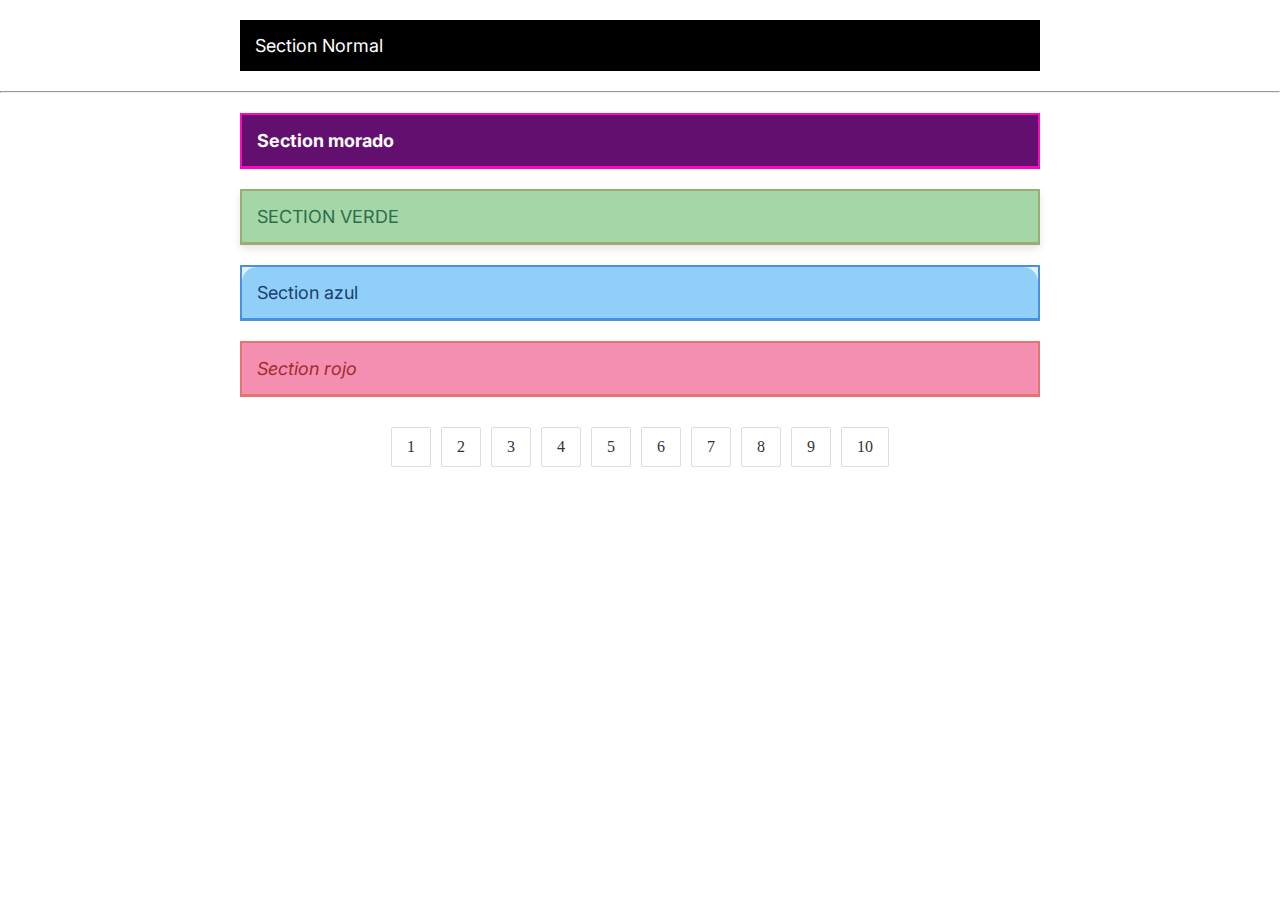
<file: componentes/accordion.html>
<!DOCTYPE html>
<html lang="en">
<head>
    <meta charset="UTF-8">
    <meta name="viewport" content="width=device-width, initial-scale=1.0">
    <title>Accordion Component</title>
    <link rel="stylesheet" href="../css/accordion.css">
    <link rel="stylesheet" href="../css/pagination.css">
</head>
<body>


    <div class="accordion accordion__normal">
        <input type="checkbox" id="section--normal" class="accordion__checkbox">
        <label for="section--normal" class="accordion__title accordion__title--negro">Section Normal</label>
        <div class="accordion__content accordion__content--normal">
            <p>Lorem ipsum dolor sit amet, consectetur adipiscing elit. Curabitur vitae nisl eget est condimentum dapibus. Praesent auctor purus et est fermentum, a dignissim arcu commodo. Aliquam erat volutpat. Nulla facilisi. Duis accumsan orci non quam feugiat, at sollicitudin mauris tempus.</p>
            <p>Integer pharetra nibh in quam suscipit, vel aliquet turpis laoreet. Vivamus vehicula mi sit amet purus facilisis, eget laoreet libero sodales. Integer viverra odio ac malesuada gravida. Duis vulputate libero sit amet felis bibendum, a malesuada turpis varius.</p>
        </div>     
      </div>
       
<hr>
    
    </div>
    <div class="accordion accordion__morado">
        <input type="checkbox" id="section--morado" class="accordion__checkbox">
        <label for="section--morado" class="accordion__title accordion__title--morado">Section morado</label>
        <div class="accordion__content accordion__content--morado">
            <p>Lorem ipsum dolor sit amet, consectetur adipiscing elit. Curabitur vitae nisl eget est condimentum dapibus. Praesent auctor purus et est fermentum, a dignissim arcu commodo. Aliquam erat volutpat. Nulla facilisi. Duis accumsan orci non quam feugiat, at sollicitudin mauris tempus.</p>
            <p>Integer pharetra nibh in quam suscipit, vel aliquet turpis laoreet. Vivamus vehicula mi sit amet purus facilisis, eget laoreet libero sodales. Integer viverra odio ac malesuada gravida. Duis vulputate libero sit amet felis bibendum, a malesuada turpis varius.</p>
        </div>
    </div>

    <div class="accordion accordion__verde">
        <input type="checkbox" id="section--verde" class="accordion__checkbox">
        <label for="section--verde" class="accordion__title accordion__title--verde">Section verde</label>
        <div class="accordion__content accordion__content--verde">
            <p>Lorem ipsum dolor sit amet, consectetur adipiscing elit. Curabitur vitae nisl eget est condimentum dapibus. Praesent auctor purus et est fermentum, a dignissim arcu commodo. Aliquam erat volutpat. Nulla facilisi. Duis accumsan orci non quam feugiat, at sollicitudin mauris tempus.</p>
            <p>Integer pharetra nibh in quam suscipit, vel aliquet turpis laoreet. Vivamus vehicula mi sit amet purus facilisis, eget laoreet libero sodales. Integer viverra odio ac malesuada gravida. Duis vulputate libero sit amet felis bibendum, a malesuada turpis varius.</p>
        </div>
    </div>

    <div class="accordion accordion__azul">
        <input type="checkbox" id="section--azul" class="accordion__checkbox">
        <label for="section--azul" class="accordion__title accordion__title--azul">Section azul</label>
        <div class="accordion__content accordion__content--azul">
            <p>Lorem ipsum dolor sit amet, consectetur adipiscing elit. Curabitur vitae nisl eget est condimentum dapibus. Praesent auctor purus et est fermentum, a dignissim arcu commodo. Aliquam erat volutpat. Nulla facilisi. Duis accumsan orci non quam feugiat, at sollicitudin mauris tempus.</p>
            <p>Integer pharetra nibh in quam suscipit, vel aliquet turpis laoreet. Vivamus vehicula mi sit amet purus facilisis, eget laoreet libero sodales. Integer viverra odio ac malesuada gravida. Duis vulputate libero sit amet felis bibendum, a malesuada turpis varius.</p>
        </div>
    </div>

    <div class="accordion accordion__rojo">
        <input type="checkbox" id="section--rojo" class="accordion__checkbox">
        <label for="section--rojo" class="accordion__title accordion__title--rojo">Section rojo </label>
        <div class="accordion__content accordion__content--rojo">
            <p>Lorem ipsum dolor sit amet, consectetur adipiscing elit. Curabitur vitae nisl eget est condimentum dapibus. Praesent auctor purus et est fermentum, a dignissim arcu commodo. Aliquam erat volutpat. Nulla facilisi. Duis accumsan orci non quam feugiat, at sollicitudin mauris tempus.</p>
            <p>Integer pharetra nibh in quam suscipit, vel aliquet turpis laoreet. Vivamus vehicula mi sit amet purus facilisis, eget laoreet libero sodales. Integer viverra odio ac malesuada gravida. Duis vulputate libero sit amet felis bibendum, a malesuada turpis varius.</p>
        </div>
    </div>
    <div class="pagination">

        <a href="accordion.html" class="page">1</a>
        <a href="card.html" class="page">2</a>
        <a href="navbar.html" class="page">3</a>
        <a href="post.html" class="page">4</a>
        <a href="alert.html" class="page">5</a>
        <a href="notificacion.html" class="page">6</a>
        <a href="dropdown.html" class="page">7</a>
        <a href="table.html" class="page">8</a>
        <a href="badge.html" class="page">9</a>
        <a href="tabs.html" class="page">10</a>


</div>


                </div>
            </div>
        </div>
    </div>
</body>
</html>
</file>
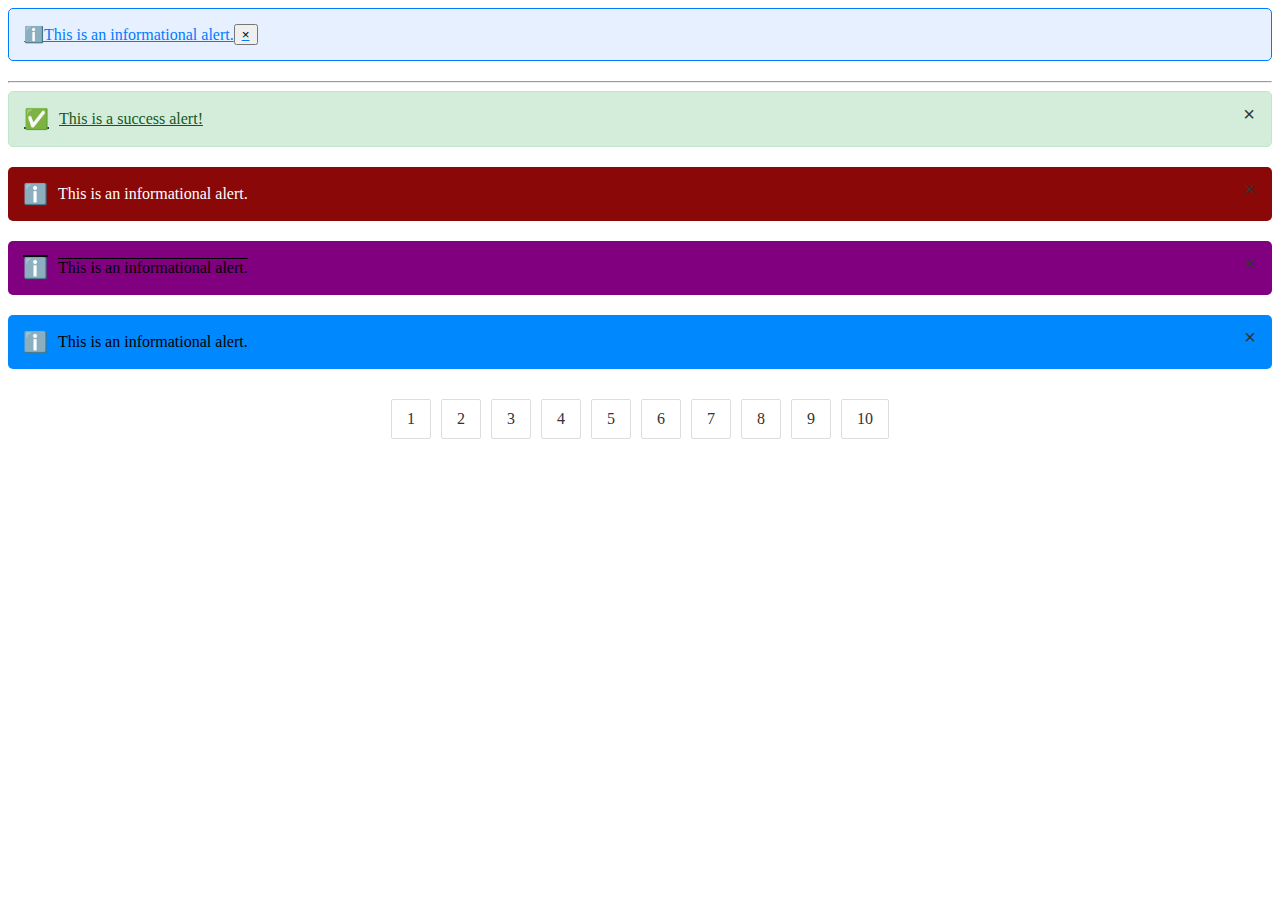
<file: componentes/alert.html>
<!DOCTYPE html>
<html lang="en">
<head>
    <meta charset="UTF-8">
    <meta name="viewport" content="width=device-width, initial-scale=1.0">
    <title>Alert Component</title>
    <link rel="stylesheet" href="../css/alert.css">
    <link rel="stylesheet" href="../css/pagination.css">
</head>
<body>

   
    <div class="alert alert__info">
        <span class="alert__icon-fontsize-marginder">ℹ️</span>
        <span class="alert__message-flex">This is an informational alert.</span>
        <button class="alert__close-btn-fondo-none-border-none-fontsize-pointer-top-derecha-color" aria-label="Close">&times;</button>
    </div>

    <hr>


    <div class="alert alert__success-fondo-claro-color-bordersolid-alignitems-justify-tdecoration-flex">
        <span class="alert__icon">✅</span>
        <span class="alert__message">This is a success alert!</span>
        <button class="alert__close-btn" aria-label="Close">&times;</button>
    </div>



    <div class="alert alert__info--rojo-hover-fondo-marron-transition-felx-textalign">
        <span class="alert__icon">ℹ️</span>
        <span class="alert__message">This is an informational alert.</span>
        <button class="alert__close-btn" aria-label="Close">&times;</button>
    </div>




    <div class="alert alert__info_morada-textdecor-hover-underline-transition-center-aligncontent-center-fondo-violeta-white">
        <span class="alert__icon">ℹ️</span>
        <span class="alert__message">This is an informational alert.</span>
        <button class="alert__close-btn" aria-label="Close">&times;</button>
    </div>



    <div class="alert alert__info--azulclaro-hover-underline-transition-end-fondo-azulclaro-scalex-pointer">
        <span class="alert__icon">ℹ️</span>
        <span class="alert__message">This is an informational alert.</span>
        <button class="alert__close-btn" aria-label="Close">&times;</button>
    </div>

    <div class="pagination">
       
        <a href="accordion.html" class="page">1</a>
        <a href="card.html" class="page">2</a>
        <a href="navbar.html" class="page">3</a>
        <a href="post.html" class="page">4</a>
        <a href="alert.html" class="page">5</a>
        <a href="notificacion.html" class="page">6</a>
        <a href="dropdown.html" class="page">7</a>
        <a href="table.html" class="page">8</a>
        <a href="badge.html" class="page">9</a>
        <a href="tabs.html" class="page">10</a>
    

</div>



</body>
</html>
</file>
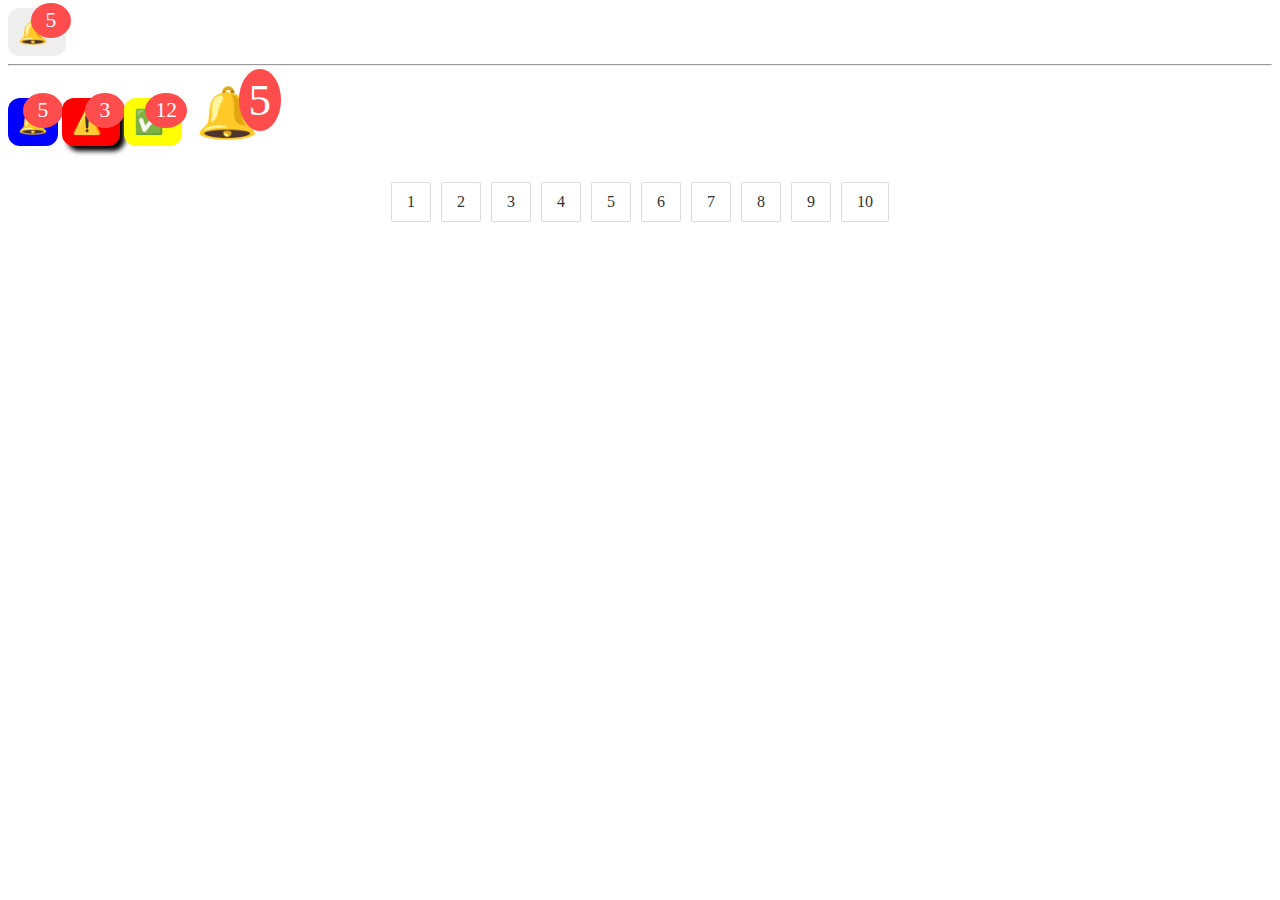
<file: componentes/badge.html>
<!DOCTYPE html>
<html lang="en">
<head>
    <meta charset="UTF-8">
    <meta name="viewport" content="width=device-width, initial-scale=1.0">
    <title>Badge Component</title>
    <link rel="stylesheet" href="../css/badge.css">
    <link rel="stylesheet" href="../css/pagination.css"> 
</head>
<body>


<div class="badge badge__icon">
    <span class="badge__icon">🔔</span>
    <span class="badge__count">5</span>
</div>

<hr>
    <div class="badge badge__icon-azul-hover-shadow-azul-fondo-transparente-transition-fontsize">
        <span class="badge__icon-hover-fontsize">🔔</span>
        <span class="badge__count">5</span>
    </div>

    <div class="badge badge__warning-rojo-shadow-negra-hover-fondo-transparente-transition">
        <span class="badge__icon">⚠️</span>
        <span class="badge__count">3</span>
    </div>

    <div class="badge badge__success-yellow-hover-fondo-verde">
        <span class="badge__icon">✅</span>
        <span class="badge__count">12</span>
    </div>

    <div class="badge badge__camp--fondo-transparente-fontsizeMayor-hover-shadow-fonsizeMenor-fontfamily-transition-fondo-negro">
        <span class="badge__icon">🔔</span>
        <span class="badge__count">5</span>
    </div>



    <div class="pagination">
      
        <a href="accordion.html" class="page">1</a>
        <a href="card.html" class="page">2</a>
        <a href="navbar.html" class="page">3</a>
        <a href="post.html" class="page">4</a>
        <a href="alert.html" class="page">5</a>
        <a href="notificacion.html" class="page">6</a>
        <a href="dropdown.html" class="page">7</a>
        <a href="table.html" class="page">8</a>
        <a href="badge.html" class="page">9</a>
        <a href="tabs.html" class="page">10</a>
  

</div>



</body>
</html>
</file>
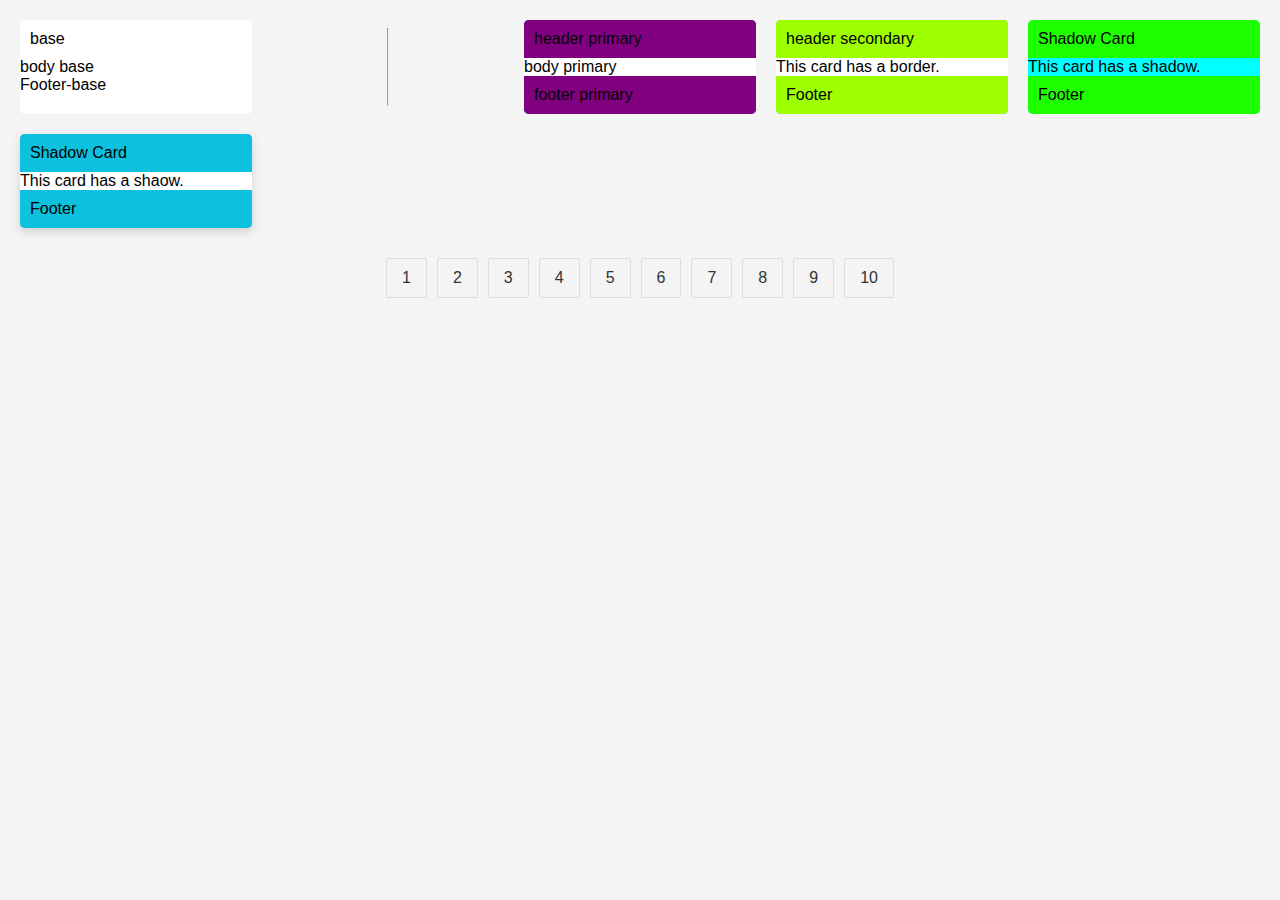
<file: componentes/card.html>
<!DOCTYPE html>
<html lang="en">
<head>
    <meta charset="UTF-8">
    <meta name="viewport" content="width=device-width, initial-scale=1.0">
    <title>Card Component</title>
    <link rel="stylesheet" href="../css/cards.css">
    <link rel="stylesheet" href="../css/pagination.css">
<body>

    <div class="container">
        <div class="card card--base">
            <div class="card__header-base">base</div>
            <div class="card__body-base">body base</div>
            <div class="card__footer-base">Footer-base</div>
        </div>
<hr>
        <div class="card card--lorem">
            <div class="card__header-lorem">header primary</div>
            <div class="card__body-lorem">body primary</div>
            <div class="card__footer-lorem">footer primary</div>
        </div>

        <div class="card card--warning">
            <div class="card__header-warning">header secondary</div>
            <div class="card__body-warning">This card has a border.</div>
            <div class="card__footer-warning">Footer</div>
        </div>

        <div class="card card--thats">
            <div class="card__header-thats">Shadow Card</div>
            <div class="card__body-thats">This card has a shadow.</div>
            <div class="card__footer-thats">Footer</div>
        </div>
        <div class="card card--chats">
            <div class="card__header-chats">Shadow Card</div>
            <div class="card__body-chats">This card has a shaow.</div>
            <div class="card__footer-chats">Footer</div>
        </div>
    </div>

    <div class="pagination">
     
        <a href="accordion.html" class="page">1</a>
        <a href="card.html" class="page">2</a>
        <a href="navbar.html" class="page">3</a>
        <a href="post.html" class="page">4</a>
        <a href="alert.html" class="page">5</a>
        <a href="notificacion.html" class="page">6</a>
        <a href="dropdown.html" class="page">7</a>
        <a href="table.html" class="page">8</a>
        <a href="badge.html" class="page">9</a>
        <a href="tabs.html" class="page">10</a>
 

</div>



</body>
</html>
</file>
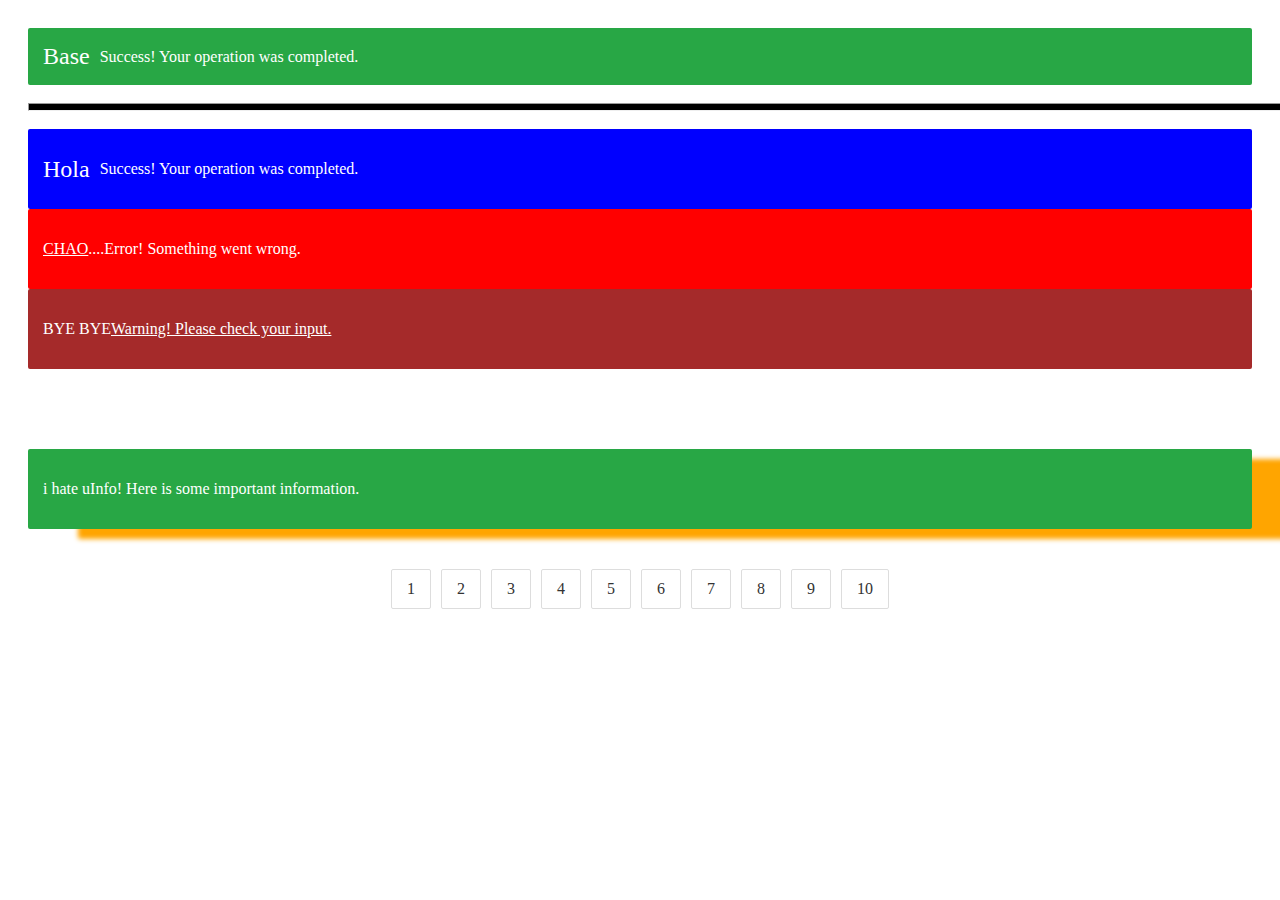
<file: componentes/notificacion.html>
<!DOCTYPE html>
<html lang="en">
<head>
    <meta charset="UTF-8">
    <meta name="viewport" content="width=device-width, initial-scale=1.0">
    <title>Notification Component</title>
    <link rel="stylesheet" href="../css/notificacion.css">


<link rel="stylesheet" href="../css/pagination.css">





</head>
<body>
    <div class="notification-container">
        <div class="notification notification__base">
            <span class="notification__icon">Base</span>
            <p class="notification__message">Success! Your operation was completed.</p>
        </div>
        <hr class="linea-ancha">
        <div class="notification__container">
            <div class="notification notification__Hola--azul">
                <span class="notification__icon">Hola</span>
                <p class="notification__message--hover-shadownegro-letraverde">Success! Your operation was completed.</p>
            </div>

        <div class="notification notification__Chao--fondorojo">
            <span class="notification__icon--underline">CHAO</span>
            <p class="notification__message--hover-fondovioleta-overline-letraazul">....Error! Something went wrong.</p>
        </div>

        <div class="notification notification__Nosvemos--brown">
            <span class="notification__icon--hover-letra-negra-fondo-blanco">BYE BYE</span>
            <p class="notification__message--underline-hover-overline-letra-verde-fondo-morado">Warning! Please check your input.</p>
        </div>

        <div class="notification notification__missu--nofondo">
            <span class="notification__icon--hover-overline-hover-fondo-verde">i miss u </span>
            <p class="notification__message--hover-fondo-negro-letra-amarillo">Info! Here is some important information.</p>

        </div>
        <div class="notification notification__hateu--fondo-verde-shadow-naranja">
            <span class="notification__icon--hover-transition-fondo-negro">i hate u</span>
            <p class="notification__message--hover-letra-azul">Info! Here is some important information.</p>

        </div>

    </div>



    <div class="pagination">
    
        <a href="accordion.html" class="page">1</a>
        <a href="card.html" class="page">2</a>
        <a href="navbar.html" class="page">3</a>
        <a href="post.html" class="page">4</a>
        <a href="alert.html" class="page">5</a>
        <a href="notificacion.html" class="page">6</a>
        <a href="dropdown.html" class="page">7</a>
        <a href="table.html" class="page">8</a>
        <a href="badge.html" class="page">9</a>
        <a href="tabs.html" class="page">10</a>
   

</div>


</body>
</html>
</file>
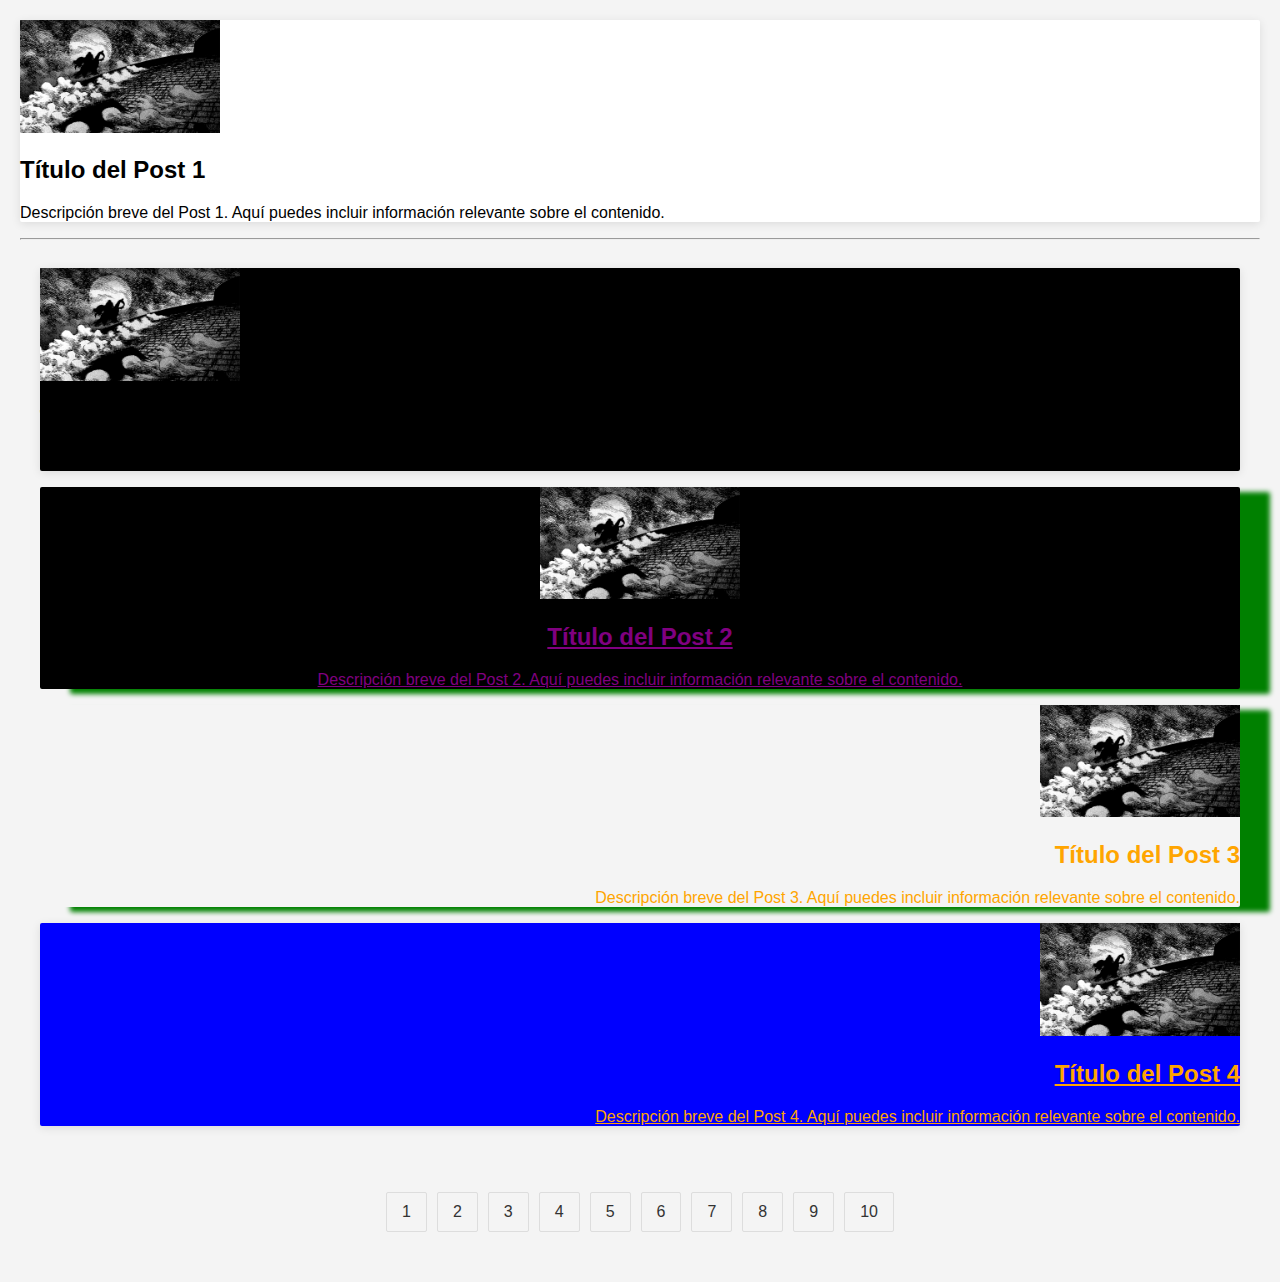
<file: componentes/post.html>
<!DOCTYPE html>
<html lang="es">
<head>
    <meta charset="UTF-8">
    <meta name="viewport" content="width=device-width, initial-scale=1.0">
    <title>Componente de Publicaciones</title>
    <link rel="stylesheet" href="../css/post.css">
    
<link rel="stylesheet" href="../css/pagination.css">
</head>
<body>
    <div class="container">
        <div class="post__mensaje">
            <img src="666349.jpg" width="200px" height="100%" alt="Post 1">
            <h2>Título del Post 1</h2>
            <p>Descripción breve del Post 1. Aquí puedes incluir información relevante sobre el contenido.</p>
        </div>

<hr>

    <div class="container">
        <div class="post__mensaje-fondo-negro-shadow-blue-border-radius-6px-hover-fondo-azul-color-naranja">
            <img src="666349.jpg" width="200px" height="100%" alt="Post 1">
            <h2>Título del Post 1</h2>
            <p>Descripción breve del Post 1. Aquí puedes incluir información relevante sobre el contenido.</p>
        </div>
        <div class="post__mensaje-fondo-negro-color-morado-center-hover-transition-fondo-morado-color-morado-underline-font-family">
            <img src="666349.jpg" width="200px" height="100%" alt="Post 2">
            <h2>Título del Post 2</h2>
            <p>Descripción breve del Post 2. Aquí puedes incluir información relevante sobre el contenido.</p>
        </div>
        <div class="post__mensaje-fondo-transparente-shadow-verde-hover-fondo-rojo-color-negro-fontsize-5px">
            <img src="666349.jpg" width="200px" height="100%" alt="Post 3">
            <h2>Título del Post 3</h2>
            <p>Descripción breve del Post 3. Aquí puedes incluir información relevante sobre el contenido.</p>
        </div>
        <div class="post__mensaje-fondo-azul-underline-end-color-naranja-hover-fondo-transparente-color-verde-shadow-negro">
            <img src="666349.jpg" width="200px" height="100%" alt="Post 4">
            <h2>Título del Post 4</h2>
            <p>Descripción breve del Post 4. Aquí puedes incluir información relevante sobre el contenido.</p>
        </div>
    </div>


    <div class="pagination">
      
        <a href="accordion.html" class="page">1</a>
        <a href="card.html" class="page">2</a>
        <a href="navbar.html" class="page">3</a>
        <a href="post.html" class="page">4</a>
        <a href="alert.html" class="page">5</a>
        <a href="notificacion.html" class="page">6</a>
        <a href="dropdown.html" class="page">7</a>
        <a href="table.html" class="page">8</a>
        <a href="badge.html" class="page">9</a>
        <a href="tabs.html" class="page">10</a>
  
</div>




</body>
</html>
</file>
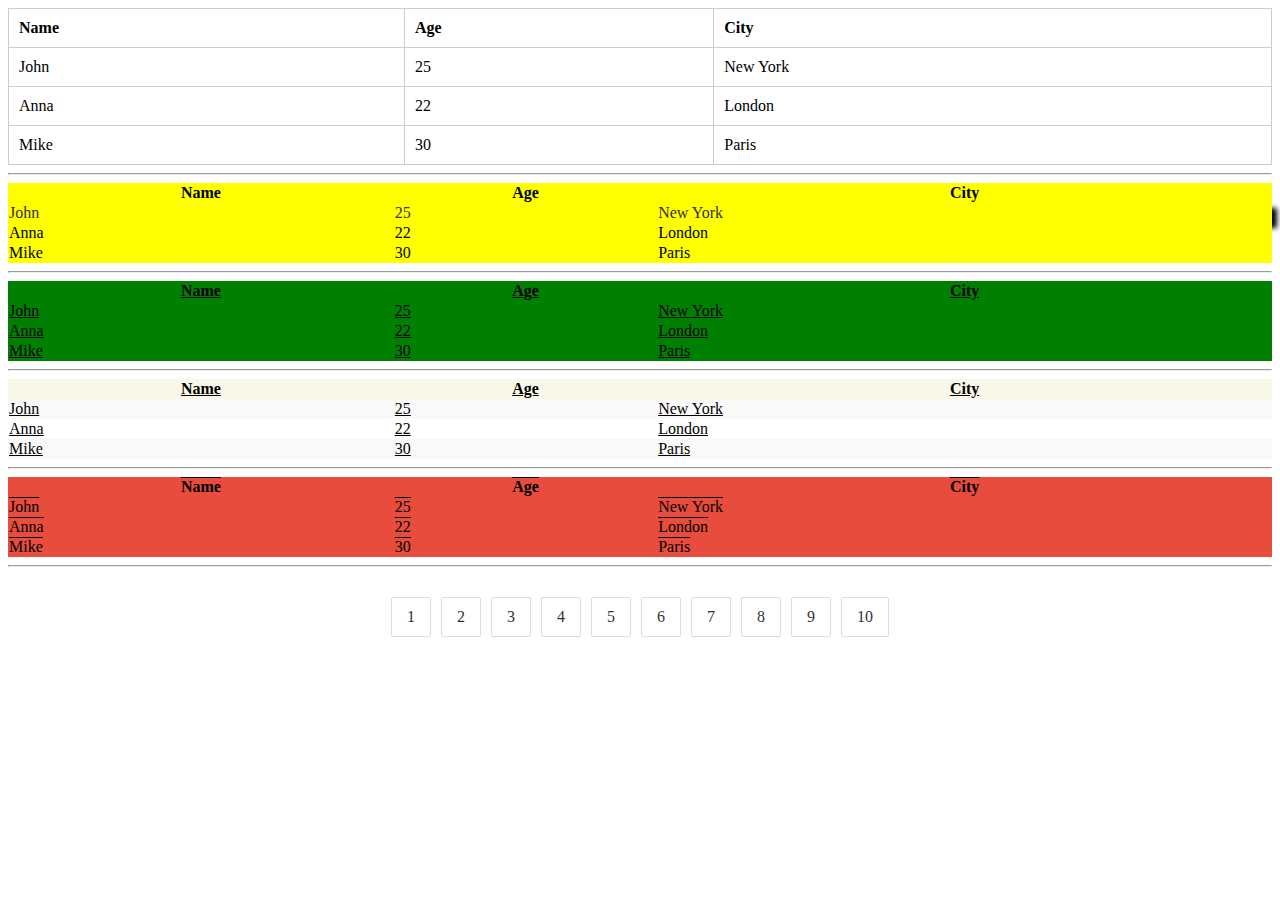
<file: componentes/table.html>
<!DOCTYPE html>
<html lang="en">
<head>
    <meta charset="UTF-8">
    <meta name="viewport" content="width=device-width, initial-scale=1.0">
    <title>Table Component</title>
    <link rel="stylesheet" href="../css/table.css">
       
<link rel="stylesheet" href="../css/pagination.css">

</head>
<body>
    <table class="table table--striped">
        <thead class="table__body">
            <tr>
                <th class="table__header">Name</th>
                <th class="table__header">Age</th>
                <th class="table__header">City</th>
            </tr>
        </thead>
        <tbody class="table__body">
            <tr class="table__body">
                <td class="table__header">John</td>
                <td class="table__header">25</td>
                <td class="table__header">New York</td>
            </tr>
            <tr class="table__body">
                <td class="table__header">Anna</td>
                <td class="table__header">22</td>
                <td class="table__header">London</td>
            </tr>
            <tr class="table__body">
                <td class="table__header">Mike</td>
                <td class="table__header">30</td>
                <td class="table__header">Paris</td>
            </tr>
        </tbody>
    </table>
 <hr>   
 
 <table class="table table--striped">    
        <thead class="table__body">
            <tr>
                <th class="table__header-fondo-amarillos-hover-fondo-blue-color-purple-fontsize-7px">Name</th>
                <th class="table__header-fondo-amarillos-hover-fondo-blue-color-purple-fontsize-7px">Age</th>
                <th class="table__header-fondo-amarillos-hover-fondo-blue-color-purple-fontsize-7px">City</th>
            </tr>
        </thead>
        <tbody class="table__body">
            <tr class="table__body-fondo-verde-color-negro-shadow-negro">
                <td class="table__header-fondo-amarillos-hover-fondo-blue-color-purple-fontsize-7px">John</td>
                <td class="table__header-fondo-amarillos-hover-fondo-blue-color-purple-fontsize-7px">25</td>
                <td class="table__header-fondo-amarillos-hover-fondo-blue-color-purple-fontsize-7px">New York</td>
            </tr>
            <tr class="table__body">
                <td class="table__header-fondo-amarillos-hover-fondo-blue-color-purple-fontsize-7px">Anna</td>
                <td class="table__header-fondo-amarillos-hover-fondo-blue-color-purple-fontsize-7px">22</td>
                <td class="table__header-fondo-amarillos-hover-fondo-blue-color-purple-fontsize-7px">London</td>
            </tr>
            <tr class="table__body">
                <td class="table__header-fondo-amarillos-hover-fondo-blue-color-purple-fontsize-7px">Mike</td>
                <td class="table__header-fondo-amarillos-hover-fondo-blue-color-purple-fontsize-7px">30</td>
                <td class="table__header-fondo-amarillos-hover-fondo-blue-color-purple-fontsize-7px">Paris</td>
            </tr>
        </tbody>
    </table>

    <hr>

    <table class="table table--striped">
        <thead class="table__head">
            <tr>
                <th class="table__header-fondo-verde-underline-hover-fondo-rojo-color-negro-fontfamily-transition">Name</th>
                <th class="table__header-fondo-verde-underline-hover-fondo-rojo-color-negro-fontfamily-transition">Age</th>
                <th class="table__header-fondo-verde-underline-hover-fondo-rojo-color-negro-fontfamily-transition">City</th>
            </tr>
        </thead>
        <tbody class="table__body">
            <tr class="table__row">
                <td class="table__header-fondo-verde-underline-hover-fondo-rojo-color-negro-fontfamily-transition">John</td>
                <td class="table__header-fondo-verde-underline-hover-fondo-rojo-color-negro-fontfamily-transition">25</td>
                <td class="table__header-fondo-verde-underline-hover-fondo-rojo-color-negro-fontfamily-transition">New York</td>
            </tr>
            <tr class="table__row">
                <td class="table__header-fondo-verde-underline-hover-fondo-rojo-color-negro-fontfamily-transition">Anna</td>
                <td class="table__header-fondo-verde-underline-hover-fondo-rojo-color-negro-fontfamily-transition">22</td>
                <td class="table__header-fondo-verde-underline-hover-fondo-rojo-color-negro-fontfamily-transition">London</td>
            </tr>
            <tr class="table__row">
                <td class="table__header-fondo-verde-underline-hover-fondo-rojo-color-negro-fontfamily-transition">Mike</td>
                <td class="table__header-fondo-verde-underline-hover-fondo-rojo-color-negro-fontfamily-transition">30</td>
                <td class="table__header-fondo-verde-underline-hover-fondo-rojo-color-negro-fontfamily-transition">Paris</td>
            </tr>
        </tbody>
    </table>

    <hr>

    <table class="table table--striped">
        <thead class="table__head">
            <tr>
                <th class="table__header-fondo-tranparente-underline-hover-fondo-center-rojo-color-negro-fontsize-transition-shadow">Name</th>
                <th class="table__header-fondo-tranparente-underline-hover-fondo-center-rojo-color-negro-fontsize-transition-shadow">Age</th>
                <th class="table__header-fondo-tranparente-underline-hover-fondo-center-rojo-color-negro-fontsize-transition-shadow">City</th>
            </tr>
        </thead>
        <tbody class="table__body">
            <tr class="table__row">
                <td class="table__header-fondo-tranparente-underline-hover-fondo-center-rojo-color-negro-fontsize-transition-shadow">John</td>
                <td class="table__header-fondo-tranparente-underline-hover-fondo-center-rojo-color-negro-fontsize-transition-shadow">25</td>
                <td class="table__header-fondo-tranparente-underline-hover-fondo-center-rojo-color-negro-fontsize-transition-shadow">New York</td>
            </tr>
            <tr class="table__row">
                <td class="table__header-fondo-tranparente-underline-hover-fondo-center-rojo-color-negro-fontsize-transition-shadow">Anna</td>
                <td class="table__header-fondo-tranparente-underline-hover-fondo-center-rojo-color-negro-fontsize-transition-shadow">22</td>
                <td class="table__header-fondo-tranparente-underline-hover-fondo-center-rojo-color-negro-fontsize-transition-shadow">London</td>
            </tr>
            <tr class="table__row">
                <td class="table__header-fondo-tranparente-underline-hover-fondo-center-rojo-color-negro-fontsize-transition-shadow">Mike</td>
                <td class="table__header-fondo-tranparente-underline-hover-fondo-center-rojo-color-negro-fontsize-transition-shadow">30</td>
                <td class="table__header-fondo-tranparente-underline-hover-fondo-center-rojo-color-negro-fontsize-transition-shadow">Paris</td>
            </tr>
        </tbody>
    </table>

    <hr>

    <table class="table table--striped">
        <thead class="table__head">
            <tr>
                <th class="table__header-fondo-rojo-overline-hover-fondo-transparente-end-color-azul-fontsize-fontfamily-transition">Name</th>
                <th class="table__header-fondo-rojo-overline-hover-fondo-transparente-end-color-azul-fontsize-fontfamily-transition">Age</th>
                <th class="table__header-fondo-rojo-overline-hover-fondo-transparente-end-color-azul-fontsize-fontfamily-transition">City</th>
            </tr>
        </thead>
        <tbody class="table__body">
            <tr class="table__row">
                <td class="table__header-fondo-rojo-overline-hover-fondo-transparente-end-color-azul-fontsize-fontfamily-transition">John</td>
                <td class="table__header-fondo-rojo-overline-hover-fondo-transparente-end-color-azul-fontsize-fontfamily-transition">25</td>
                <td class="table__header-fondo-rojo-overline-hover-fondo-transparente-end-color-azul-fontsize-fontfamily-transition">New York</td>
            </tr>
            <tr class="table__row">
                <td class="table__header-fondo-rojo-overline-hover-fondo-transparente-end-color-azul-fontsize-fontfamily-transition">Anna</td>
                <td class="table__header-fondo-rojo-overline-hover-fondo-transparente-end-color-azul-fontsize-fontfamily-transition">22</td>
                <td class="table__header-fondo-rojo-overline-hover-fondo-transparente-end-color-azul-fontsize-fontfamily-transition">London</td>
            </tr>
            <tr class="table__row">
                <td class="table__header-fondo-rojo-overline-hover-fondo-transparente-end-color-azul-fontsize-fontfamily-transition">Mike</td>
                <td class="table__header-fondo-rojo-overline-hover-fondo-transparente-end-color-azul-fontsize-fontfamily-transition">30</td>
                <td class="table__header-fondo-rojo-overline-hover-fondo-transparente-end-color-azul-fontsize-fontfamily-transition">Paris</td>
            </tr>
        </tbody>
    </table>

    <hr>





    <div class="pagination">
       
        <a href="accordion.html" class="page">1</a>
        <a href="card.html" class="page">2</a>
        <a href="navbar.html" class="page">3</a>
        <a href="post.html" class="page">4</a>
        <a href="alert.html" class="page">5</a>
        <a href="notificacion.html" class="page">6</a>
        <a href="dropdown.html" class="page">7</a>
        <a href="table.html" class="page">8</a>
        <a href="badge.html" class="page">9</a>
        <a href="tabs.html" class="page">10</a>
     

</div>


        </tbody>
    </table>
</body>
</html>
</file>
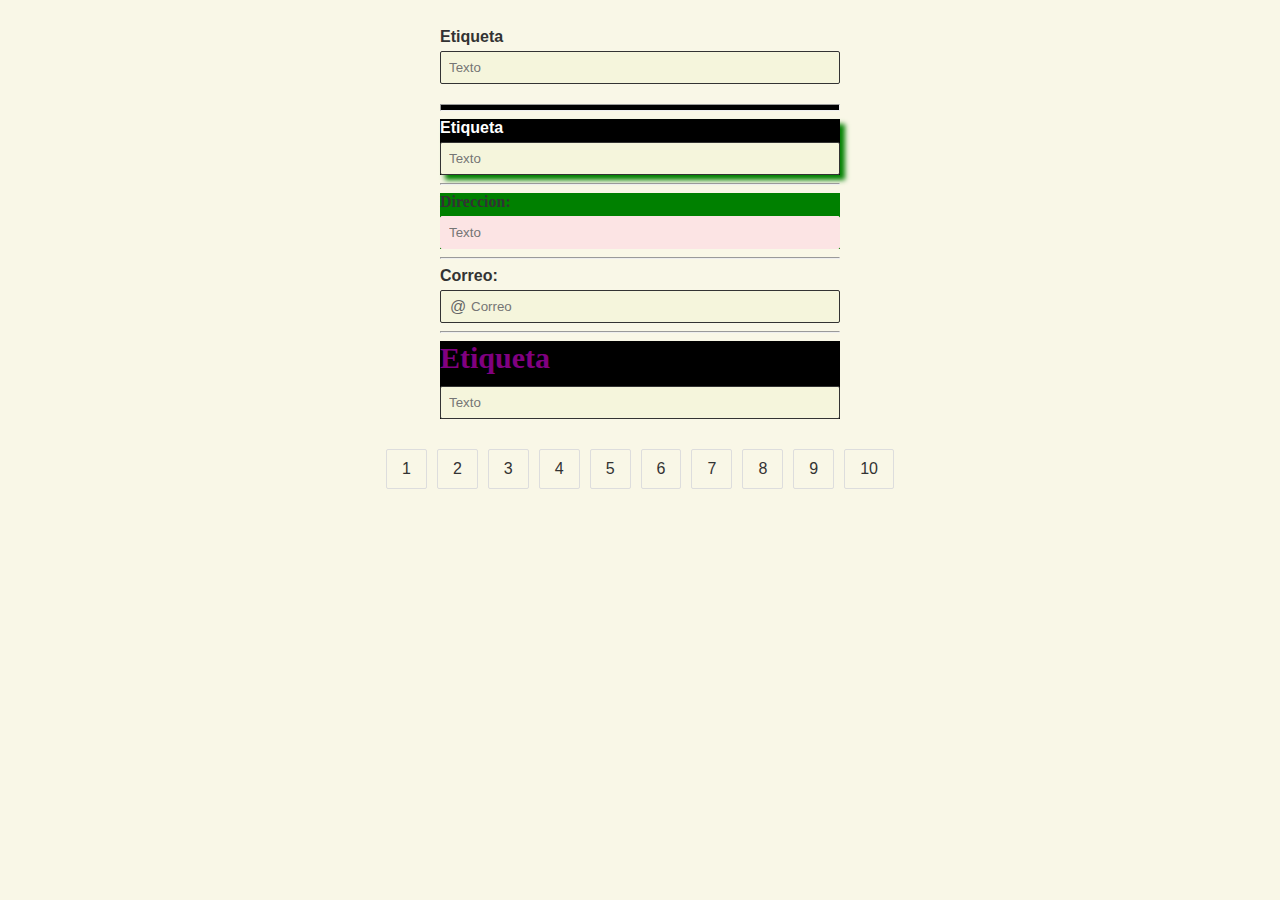
<file: componentes/tabs.html>
<!DOCTYPE html>
<html lang="es">
<head>
    <meta charset="UTF-8">
    <meta name="viewport" content="width=device-width, initial-scale=1.0">
    <title>Formulario</title>
    <link rel="stylesheet" href="../css/tabs.css">
    <link rel="stylesheet" href="../css/pagination.css">
</head>
<body>

    
    <form class="form">
        <div class="form_group">
            <label for="input1">Etiqueta</label>
            <input type="text" id="input1" placeholder="Texto">
        </div>
<hr class="gruesa">

    <form class="form">
        <div class="form__group-fondo-negro-color-blanco-shadow-verder-hover-fondo-transparente">
            <label for="input1">Etiqueta</label>
            <input type="text" id="input1" placeholder="Texto">
        </div>
<hr>
        <div class="form__group-fontfamilly-fondo-verde">
            <label for="input2">Direccion:</label>
            <input type="text" id="input2" placeholder="Texto" class="error">
          
        </div>
<hr>
        <div class="form__group-hover-amarillo-transition-shadow-morado-fontsize">
            <label for="email">Correo:</label>
            <div class="input-icon">
                <input type="email" id="email" placeholder="Correo">
                <span class="icon">@</span>
            </div>
        </div>
<hr>
        <div class="form__group-fontsizeMayor-fontfamily-color-purprle-fondo-negro-hover-transition-fondo-transparente-fontsizemenor-end-fontfamily">
            <label for="input4">Etiqueta</label>
            <input type="text" id="input4" placeholder="Texto">
        </div>

        <div class="pagination">

            <a href="accordion.html" class="page">1</a>
            <a href="card.html" class="page">2</a>
            <a href="navbar.html" class="page">3</a>
            <a href="post.html" class="page">4</a>
            <a href="alert.html" class="page">5</a>
            <a href="notificacion.html" class="page">6</a>
            <a href="dropdown.html" class="page">7</a>
            <a href="table.html" class="page">8</a>
            <a href="badge.html" class="page">9</a>
            <a href="tabs.html" class="page">10</a>
   
    
    </div>



    </form>
</body>
</html>
</file>
<file: css/accordion.css>
@import url('https://fonts.googleapis.com/css2?family=Inter:ital,opsz,wght@0,14..32,100..900;1,14..32,100..900&display=swap');

@import url('variables_globales.css');

/* variables globales */
* {
    margin: 0;
    padding: 0;
    box-sizing: border-box;
}

.accordion {
    width: 100%;
    max-width: 800px;
    margin: 20px auto;
    overflow: hidden;
    font-family: "Inter", sans-serif;
}

.accordion__normal {
    background-color: var(--negro);
    color: var(--blanco);
}

.accordion__morado {
    border: 2px solid var(--color_morado_borde);
    background-color: var(--color_morado_fondo);
}

.accordion__morado .accordion__title {
    background-color: var(--color_morado_title_bg);
    color: var(--color_morado_title_text);
    border-bottom: 1px solid var(--color_morado_borde);
    font-weight: bold;
    color: var(--blanco);
}

.accordion__morado .accordion__title:hover {
    background-color: var(--color_morado_hover_bg);
    color: var(--color_morado_hover_text);
    display: flex;
    flex-direction: column-reverse;
    transition: color 2s ease, border-bottom-color 0.3s ease;
}

.accordion__morado .accordion__content {
    background-color: var(--color_morado_content_bg);
    align-items: self-end;
    justify-content: space-around;
}

.accordion__verde {
    border: 2px solid var(--color_verde_borde);
    background-color: var(--color_verde_fondo);
    box-shadow: 0 4px 8px rgba(0, 0, 0, 0.1);
}

.accordion__verde .accordion__title {
    background-color: var(--color_verde_title_bg);
    color: var(--color_verde_title_text);
    border-bottom: 1px solid var(--color_verde_borde);
    text-transform: uppercase;
}

.accordion__verde .accordion__title:hover {
    background-color: var(--color2);
    color: var(--blanco);
    font-weight: bold;
}

.accordion__verde .accordion__content {
    background-color: var(--color_verde_content_bg);
    border-left: 3px solid var(--color_verde_borde);
}

.accordion__azul {
    border: 2px solid var(--color_azul_borde);
    background-color: var(--color_azul_fondo);
}

.accordion__azul .accordion__title {
    background-color: var(--color_azul_title_bg);
    color: var(--color_azul_title_text);
    border-bottom: 1px solid var(--color_azul_borde);
    border-radius: var(--esquina_redondeada) var(--esquina_redondeada) 0 0;
}

.accordion__azul .accordion__title:hover {
    background-color: var(--color_azul_hover_bg);
    color: var(--color_azul_hover_text);
    font-weight: bolder;
    text-align: center;
    align-items: center;
    justify-content: center;
    height: 100%; 
}

.accordion__azul .accordion__content {
    background-color: var(--color_azul_content_bg);
    box-shadow: inset 0 0 10px rgba(0, 0, 0, 0.1);
}

.accordion__rojo {
    border: 2px solid var(--color_rojo_borde);
    background-color: var(--color_rojo_fondo);
}

.accordion__rojo .accordion__title {
    background-color: var(--color_rojo_title_bg);
    color: var(--color_rojo_title_text);
    border-bottom: 1px solid var(--color_rojo_borde);
    font-style: italic;
}

.accordion__rojo .accordion__title:hover {
    background-color: var(--color_rojo_hover_bg);
    color: var(--color_rojo_hover_text);
    text-decoration: underline;
    display: flex;
    align-items: flex-end;
    justify-content: flex-end;
}

.accordion__rojo .accordion__content {
    background-color: var(--color_rojo_content_bg);
    display: flex;
    align-items: baseline;
    justify-content: baseline;
    text-decoration: overline;
    border-radius: 0 0 var(--esquina_redondeada) var(--esquina_redondeada);
}

.accordion__checkbox {
    display: none;
}

.accordion__title {
    display: block;
    padding: 15px;
    cursor: pointer;
    font-size: 18px;
    transition: background-color 0.3s ease, color 0.3s ease;
}

.accordion__title:hover {
    background-color: #e0e0e0;
}

.accordion__content {
    max-height: 0;
    overflow: hidden;
    padding: 0 15px;
    background-color: #fff;
    font-size: 16px;
    line-height: 1.5;
    transition: max-height 0.3s ease-out;
}

.accordion__checkbox:checked + .accordion__title + .accordion__content {
    max-height: 500px; 
    padding: 15px;
}

.accordion__checkbox:checked + .accordion__title {
    background-color: #e7e7e7;
}

.botcomponentes {
    display: flex;
    width: 700px;
    height: 40px;
    margin: 10px auto;
    background-color: var(--blanco);
    list-style: none;
    text-decoration: none;
    justify-content: space-around;
    align-items: center;
    border: solid var(--color4);
    border-radius: var(--esquina_redondeada);
}

.comp {
    display: block;
    height: 30px;
    width: 150px;
    text-align: center;
    align-content: center;
    text-decoration: none;
    color: var(--color4);
    border: solid var(--color4);
    border-radius: var(--esquina_redondeada);
    font-family: "Inter", sans-serif;
}

.comp:hover {
    background-color: var(--color4);
    color: var(--blanco);
}

.comp:active {
    background-color: var(--naranja);
}
</file>
<file: css/pagination.css>
@import url('variables_globales.css');

.pagination {
    display: flex;
    justify-content: center;
    align-items: center;
    list-style: none;
    padding: var(--pagination-padding);
    margin: var(--pagination-margin);
}

.pagination a {
    padding: var(--item-padding);
    margin: var(--item-margin);
    border: 1px solid var(--border-color);
    text-decoration: none;
    color: var(--text-color);
    border-radius: var(--border-radius);
    transition: background-color 0.3s ease;
}

.pagination a:hover {
    background-color: var(--hover-bg-color);
}

.pagination a.active {
    background-color: var(--active-bg-color);
    color: var(--active-text-color);
}

.pagination a.prev, .pagination a.next {
    font-weight: bold;
}
</file>
<file: css/alert.css>
@import url('variables_globales.css');

.alert {
    display: flex;
    align-items: center;
    padding: var(--alert-padding);
    border-radius: var(--alert-border-radius);
    margin-bottom: var(--alert-margin-bottom);
    position: relative;
    transition: background-color var(--alert-transition-duration) ease, border-color var(--alert-transition-duration) ease;
}

.alert__icon {
    font-size: var(--alert-font-size);
    margin-right: 10px;
}

.alert__message {
    flex: 1;
}

.alert__close-btn {
    background: none;
    border: none;
    font-size: var(--alert-font-size);
    cursor: pointer;
    position: absolute;
    top: 10px;
    right: 10px;
    color: var(--alert-color-close-btn);
}

.alert__info {
    background-color: var(--alert-bg-info);
    color: var(--alert-color-info);
    border: 1px solid var(--alert-border-color-info);
    text-decoration: underline;
}

.alert__success-fondo-claro-color-bordersolid-alignitems-justify-tdecoration-flex {
    background-color: var(--alert-bg-success);
    color: var(--alert-color-success);
    border: 1px solid var(--alert-border-color-success);
    display: flex;
    align-items: center;
    justify-content: center;
    text-decoration: underline;
}

.alert__success-fondo-claro-color-bordersolid-alignitems-justify-tdecoration-flex:hover {
    background-color: #00ff3c;
    border-color: #000000;
    transition: 6s;
    text-decoration: dashed;
    text-align: center;
}

.alert__info--rojo-hover-fondo-marron-transition-felx-textalign {
    background-color: var(--alert-bg-red);
    color: white;
}

.alert__info--rojo-hover-fondo-marron-transition-felx-textalign:hover {
    background-color: var(--alert-bg-brown-hover);
    transition: 3s;
    display: flex;
    text-align: end;
}

.alert__info_morada-textdecor-hover-underline-transition-center-aligncontent-center-fondo-violeta-white {
    background-color: var(--alert-bg-purple);
    text-decoration: overline;
}

.alert__info_morada-textdecor-hover-underline-transition-center-aligncontent-center-fondo-violeta-white:hover {
    text-decoration: underline;
    transition: 3s;
    text-align: center;
    align-content: center;
    background-color: var(--alert-bg-purple-hover);
    color: white;
}

.alert__info--azulclaro-hover-underline-transition-end-fondo-azulclaro-scalex-pointer{
    background-color: var(--alert-bg-lightblue);
}

.alert__info--azulclaro-hover-underline-transition-end-fondo-azulclaro-scalex-pointer:hover {
    text-decoration: underline;
    transition: 3s;
    text-align: end;
    align-content: center;
    background-color: var(--alert-bg-lightblue-hover);
    color: var(--alert-color-red-hover);
    transform: scaleX(-1);
    cursor: pointer;
}
</file>
<file: css/badge.css>
@import url('variables_globales.css');

.badge {
    position: relative;
    display: inline-flex;
    align-items: center;
    padding: var(--badge-padding);
    background-color: var(--badge-bg-color);
    border-radius: var(--badge-border-radius);
    font-size: var(--badge-font-size);
}

.badge__icon {
    margin-right: 8px;
}

.badge__count {
    background-color: var(--badge-count-bg-color);
    color: var(--badge-count-color);
    border-radius: var(--badge-count-border-radius);
    padding: var(--badge-count-padding);
    font-size: var(--badge-count-font-size);
    position: absolute;
    top: var(--badge-count-position-top);
    right: var(--badge-count-position-right);
    min-width: var(--badge-count-min-width);
    text-align: center;
}

.badge--warning .badge__count {
    background-color: var(--badge-warning-bg-color);
}

.badge__success .badge__count {
    background-color: var(--badge-success-bg-color);
}

.badge__warning-rojo-shadow-negra-hover-fondo-transparente-transition {
    background-color: var(--badge-red-bg-color);
    box-shadow: var(--badge-black-shadow);
}

.badge__warning-rojo-shadow-negra-hover-fondo-transparente-transition:hover {
    background-color: var(--badge-transparent-bg-color);
    transition: var(--badge-transition-duration);
}

.badge__icon-azul-hover-shadow-azul-fondo-transparente-transition-fontsize {
    background-color: var(--badge-blue-bg-color);
}

.badge__icon-azul-hover-shadow-azul-fondo-transparente-transition-fontsize:hover {
    box-shadow: var(--badge-blue-shadow);
    background-color: var(--badge-transparent-bg-color);
    transition: var(--badge-transition-duration);
    font-size: var(--badge-hover-font-size-small);
}

.badge__icon-hover-fontsize:hover {
    font-size: var(--badge-hover-font-size-big);
}

.badge__success-yellow-hover-fondo-verde {
    background-color: var(--badge-yellow-bg-color);
}

.badge__success-yellow-hover-fondo-verde:hover {
    background-color: var(--badge-green-bg-color);
}

.badge__count-fontfamily-hover-color-blue-fontsize-fontfamily:hover {
    color: var(--badge-hover-font-color);
    font-size: var(--badge-hover-font-size-big);
    font-family: var(--badge-font-family-sans);
}

.badge__camp--fondo-transparente-fontsizeMayor-hover-shadow-fonsizeMenor-fontfamily-transition-fondo-negro {
    background-color: var(--badge-transparent-bg-color);
    font-size: var(--badge-hover-font-size-larger);
}

.badge__camp--fondo-transparente-fontsizeMayor-hover-shadow-fonsizeMenor-fontfamily-transition-fondo-negro:hover {
    box-shadow: var(--badge-black-shadow);
    font-size: var(--badge-hover-font-size-smaller);
    font-family: var(--badge-font-family-serif);
    transition: var(--badge-transition-duration);
    background-color: black;
}
</file>
<file: css/cards.css>
@import url('variables_globales.css');
body {
    font-family: var(--font-family);
    background-color: var(--background-color-body);
    margin: 0;
    padding: var(--padding-body);
}

.container {
    display: grid;
    grid-template-columns: repeat(auto-fit, minmax(var(--container-min-width), 1fr));
    gap: var(--container-gap);
}

.card {
    background-color: var(--card-bg-color);
    border-radius: var(--card-border-radius);
    overflow: hidden;
    transition: transform var(--card-transition-duration) ease, box-shadow var(--card-transition-duration) ease;
    display: flex;
    flex-direction: column;
}

.card:hover {
    transform: var(--card-hover-transform);
    box-shadow: var(--card-hover-box-shadow);
}

.card__header, .card__footer {
    font-size: var(--card-font-size-header);
    font-weight: var(--card-font-weight-header);
    padding: var(--card-padding);
}
.card__footer-base{
background-color: var(--color-black);
color: var(--color-purple);
text-decoration: underline;
text-align: end;


}
.card__body {
    padding: var(--card-padding-body);
    font-size: var(--card-font-size-body);
    color: var(--card-font-color-body);
    flex: 1;
}

.card__header-base{
   
    padding: var(--card-padding);
}


.card__body-base {
    background-color: var(--color-white);
}

.card__body-base:hover {

}

.card__header-lorem, .card__footer-lorem {
    background-color: var(--color-purple);
    padding: var(--card-padding);
}

.card__header-warning, .card__footer-warning {
    background-color: #9dff00;
    padding: var(--card-padding);
}

.card__header-thats, .card__footer-thats {
    background-color: var(--color-light-green);
    padding: var(--card-padding);
}

.card__header-chats, .card__footer-chats {
    background-color: var(--color-teal);
    padding: var(--card-padding);
}

.card__header-lorem:hover, .card__footer-lorem:hover {
    background-color: var(--color-hover-dark);
}

.card__body-lorem {
    background-color: var(--color-white);
}

.card__body-lorem:hover {
    background-color: var(--color-hover-dark);
    color: var(--color-black);
}

.card__footer-lorem:hover {
    background-color: var(--color-hover-dark);
}

.card__header-warning:hover, .card__footer-warning:hover {
    background-color: var(--color-hover-dark);
    color: var(--color-white);
    transition: var(--transition-duration-long);
}

.card__body-warning {
    background-color: var(--color-white);
}

.card__body-warning:hover {
    background-color: var(--color-hover-dark);
    color: var(--color-black);
    transition: var(--transition-duration-long);
    text-align: end;
}

.card__footer-thats:hover {
    background-color: var(--color-hover-blue);
    color: var(--color-white);
    transition: var(--transition-duration-long);
}

.card__header-thats:hover {
    background-color: var(--color-hover-dark);
    color: var(--color-white);
    transition: var(--transition-duration-short);
}

.card__footer-chats:hover {
    color: var(--color-purple);
    background-color: var(--color-bisque);
    text-decoration: overline;
    text-align: center;
    transition: 2s;
}

.card__header-chats:hover {
    background-color: var(--color-brown);
    text-decoration: overline;
    text-align: end;
    color: var(--color-light-green);
}



.card--lorem {
    background-color: var(--color-blue);
}

.card--warning {
    background-color: var(--color-green);
}

.card--thats {
    background-color: var(--color-cyan);
}

.card--chats {
    box-shadow: 0 4px 10px rgba(0, 0, 0, 0.15);
    background-color: #6c757d;
}
.card__body-chats{

background-color: var(--color-white);

}
.card__footer-base{

    color: black;
    background-color: white;
    text-align: start;
    text-decoration: none;
}
</file>
<file: css/notificacion.css>
@import url('variables_globales.css');

.notification-container {
    display: flex;
    flex-direction: column;
    gap: var(--gap-spacing);
    padding: var(--padding-container);
}

.linea-ancha {
    width: 5000px;
    height: 6px;
    background-color: var(--color-black);
}

.notification {
    display: flex;
    align-items: center;
    padding: var(--padding-notification);
    border-radius: var(--border-radius);
    color: var(--color-white);
    font-size: var(--font-size-notification);
    position: relative;
}

.notification__icon {
    font-size: var(--font-size-icon);
    margin-right: var(--gap-spacing);
}

.notification__message {
    margin: 0;
}

.notification__base {
    background-color: var(--color-green);
}

.notification__Hola--azul {
    background-color: var(--color-blue);
}

.notification__message--hover-shadownegro-letraverde:hover {
    box-shadow: var(--shadow-black);
    color: var(--color-green);
}

.notification__Chao--fondorojo {
    background-color: var(--color-red);
}

.notification__icon--underline {
    text-decoration: underline;
}

.notification__message--hover-fondovioleta-overline-letraazul:hover {
    background-color: var(--color-violet);
    text-decoration: overline;
    color: var(--color-blue);
}

.notification__Nosvemos--brown {
    background-color: var(--color-brown);
}

.notification__icon--hover-letra-negra-fondo-blanco:hover {
    color: var(--color-black);
    background-color: var(--color-white);
}

.notification__message--underline-hover-overline-letra-verde-fondo-morado {
    text-decoration: underline;
}

.notification__message--underline-hover-overline-letra-verde-fondo-morado:hover {
    text-decoration: overline;
    color: var(--color-green);
    background-color: var(--color-purple);
}

.notification__missu--nofondo {
    background-color: var(--color-transparent);
}

.notification__icon--hover-overline-hover-fondo-verde:hover {
    text-decoration: overline;
    background-color: var(--color-green);
}

.notification__message--hover-fondo-negro-letra-amarillo:hover {
    background-color: var(--color-black);
    color: var(--color-yellow);
}

.notification__hateu--fondo-verde-shadow-naranja {
    background-color: var(--color-green);
    box-shadow: var(--shadow-orange);
}

.notification__icon--hover-transition-fondo-negro:hover {
    background-color: var(--color-black);
    transition: 5s;
}

.notification__message--hover-letra-azul:hover {
    color: var(--color-blue);
}
</file>
<file: css/post.css>
@import url('variables_globales.css');

* {
    box-sizing: border-box;
}

body {
    margin: 0;
    font-family: Arial, sans-serif;
    background-color: var(--color-background);
}

.container {
    /* display: flex; */
    /* flex-wrap: wrap; */
    justify-content: center;
    padding: 20px;
}

.post {
    border-radius: var(--border-radius);
    box-shadow: var(--box-shadow);
    margin: 15px;
    width: 20%;
    overflow: hidden;
    transition: transform 0.3s;
    color: var(--color-text-light);
}
.post__mensaje{

    background-color: var(--color-text-light);
    border-radius: var(--border-radius);
    box-shadow: var(--box-shadow);
}
    

.post:hover {
    transform: scale(1.05);
}


.post__mensaje-fondo-negro-shadow-blue-border-radius-6px-hover-fondo-azul-color-naranja {
    background-color: var(--color-shadow-dark);
    border-radius: var(--border-radius);
    box-shadow: var(--box-shadow);
}

.post__mensaje-fondo-negro-shadow-blue-border-radius-6px-hover-fondo-azul-color-naranja:hover {
    background-color: var(--color-accent-blue);
    color: var(--color-accent-orange);
}

.post__mensaje-fondo-azul-underline-end-color-naranja-hover-fondo-transparente-color-verde-shadow-negro {
    background-color: var(--color-accent-blue);
    color: var(--color-accent-orange);
    text-decoration: underline;
    text-align: end;
    border-radius: var(--border-radius);
    box-shadow: var(--box-shadow);
}

.post__mensaje-fondo-azul-underline-end-color-naranja-hover-fondo-transparente-color-verde-shadow-negro:hover {
    background-color: transparent;
    color: var(--color-accent-green);
    box-shadow: 30px 5px 5px var(--color-shadow-dark);
}

.post__mensaje-fondo-transparente-shadow-verde-hover-fondo-rojo-color-negro-fontsize-5px {
    background-color: transparent;
    color: var(--color-accent-orange);
    box-shadow: 30px 5px 5px var(--color-accent-green);
    text-align: end;
    border-radius: var(--border-radius);
    transition: transform 0.3s;
}

.post__mensaje-fondo-transparente-shadow-verde-hover-fondo-rojo-color-negro-fontsize-5px:hover {
    background-color: var(--color-accent-red);
    color: var(--color-text-dark);
    font-size: 5px;
}

.post__mensaje-fondo-negro-color-morado-center-hover-transition-fondo-morado-color-morado-underline-font-family {
    background-color: var(--color-shadow-dark);
    color: var(--color-accent-purple);
    text-align: center;
    text-decoration: underline;
    box-shadow: 30px 5px 5px var(--color-accent-green);
    border-radius: var(--border-radius);
}

.post__mensaje-fondo-negro-color-morado-center-hover-transition-fondo-morado-color-morado-underline-font-family:hover {
    background-color: var(--color-accent-purple);
    color: var(--color-text-dark);
    font-family: 'Times New Roman', Times, serif;
    transition: 5s;
}



.post h2 {
    font-size: 1.5em;
    margin: 10px 0;
    padding: 0 15px;
}

.post p {
    padding: 0 15px 15px;
    color: #555;
}
</file>
<file: css/table.css>
@import url('variables_globales.css');
.table {
    width: 100%;
    border-collapse: collapse;
}

.table__header, .table__data {
    padding: 10px;
    border: 1px solid var(--border-color-light);
    text-align: left;
}

.table__head {
    background-color: var(--color-background-light);
}

.table--striped .table__row:nth-child(odd) {
    background-color: #f9f9f9;
}

.table__row:hover {
    background-color: var(--color-background-hover);
}

/* Table Style Variants */
.table__body-fondo-verde-color-negro-shadow-negro {
    background-color: var(--color-accent-green);
    color: var(--color-text-dark);
    box-shadow: 5px 5px 5px var(--color-shadow-dark);
}

.table__header-fondo-amarillos-hover-fondo-blue-color-purple-fontsize-7px {
    background-color: var(--color-accent-yellow);
}

.table__header-fondo-amarillos-hover-fondo-blue-color-purple-fontsize-7px:hover {
    background-color: var(--color-accent-blue);
    color: var(--color-accent-purple);
    font-size: var(--font-size-small);
}

.table__header-fondo-verde-underline-hover-fondo-rojo-color-negro-fontfamily-transition {
    background-color: var(--color-accent-green);
    text-decoration: underline;
}

.table__header-fondo-verde-underline-hover-fondo-rojo-color-negro-fontfamily-transition:hover {
    background-color: var(--color-accent-red);
    color: var(--color-text-dark);
    font-family: Arial, Helvetica, sans-serif;
    transition: 10s;
}

.table__header-fondo-tranparente-underline-hover-fondo-center-rojo-color-negro-fontsize-transition-shadow {
    background-color: transparent;
    text-decoration: underline;
}

.table__header-fondo-tranparente-underline-hover-fondo-center-rojo-color-negro-fontsize-transition-shadow:hover {
    background-color: var(--color-accent-red);
    color: var(--color-text-dark);
    font-family: Verdana, Geneva, Tahoma, sans-serif;
    transition: 3s;
    box-shadow: 5px 5px 5px var(--color-shadow-dark);
    text-align: center;
}

.table__header-fondo-rojo-overline-hover-fondo-transparente-end-color-azul-fontsize-fontfamily-transition {
    background-color: var(--color-accent-red);
    text-decoration: overline;
}

.table__header-fondo-rojo-overline-hover-fondo-transparente-end-color-azul-fontsize-fontfamily-transition:hover {
    background-color: transparent;
    text-align: end;
    color: var(--color-accent-blue);
    font-family: 'Trebuchet MS', 'Lucida Sans Unicode', 'Lucida Grande', 'Lucida Sans', Arial, sans-serif;
    font-size: 6px;
    transition: 4s;
}
</file>
<file: css/tabs.css>
@import url('variables_globales.css');
body {
    font-family: Arial, sans-serif;
    background-color: var(--color-background-light);
    color: var(--color-text-dark);
    padding: 20px;
}

.pagination {
    margin-bottom: 20px;
    text-align: center;
}

.pagination button {
    background-color: var(--color-background-hover);
    border: 1px solid var(--border-color-light);
    padding: 5px 10px;
    cursor: pointer;
}

.pagination .active {
    background-color: #666;
    color: var(--color-text-light);
}

.form {
    max-width: 400px;
    margin: 0 auto;
}

.form_group {
    margin-bottom: 20px;
}

label {
    display: block;
    margin-bottom: 5px;
    font-weight: bold;
}

input[type="text"], input[type="email"] {
    width: 100%;
    padding: 8px;
    border: 1px solid var(--border-color-dark);
    border-radius: var(--border-radius);
    box-sizing: border-box;
    background-color: #f5f5dc;
}

input.error {
    border-color: var(--color-error-background);
    background-color: var(--color-error-background);
}

.error-message {
    color: var(--color-error-background);
    font-size: var(--font-size-small);
    margin-top: 5px;
    display: block;
}

.input-icon {
    position: relative;
}

.input-icon input {
    padding-left: 30px;
}

.input-icon .icon {
    position: absolute;
    left: 10px;
    top: 8px;
    font-size: 16px;
    color: #666;
}

.form__group-fondo-negro-color-blanco-shadow-verder-hover-fondo-transparente {
    background-color: black;
    color: white;
    box-shadow: 5px 5px 5px var(--color-accent-green);
}

.form__group-fondo-negro-color-blanco-shadow-verder-hover-fondo-transparente:hover {
    background-color: transparent;
}

.form__group-fontfamilly-fondo-verde {
    font-family: cursive;
    background-color: var(--color-accent-green);
}

.form__group-hover-amarillo-transition-shadow-morado-fontsize:hover {
    background-color: var(--color-accent-yellow);
    box-shadow: 0 0 10px var(--color-shadow-purple);
    font-size: var(--font-size-xlarge);
    transition: 4s;
}

.form__group-fontsizeMayor-fontfamily-color-purprle-fondo-negro-hover-transition-fondo-transparente-fontsizemenor-end-fontfamily {
    font-family: fantasy;
    font-size: var(--font-size-large);
    color: var(--color-accent-purple);
    background-color: black;
}

.form__group-fontsizeMayor-fontfamily-color-purprle-fondo-negro-hover-transition-fondo-transparente-fontsizemenor-end-fontfamily:hover {
    background-color: transparent;
    font-size: 10px;
    text-align: end;
    font-family: Verdana, Geneva, Tahoma, sans-serif;
    transition: 4s;
}
.gruesa{

    height: 5px;
    
    background-color: black;

}
</file>
